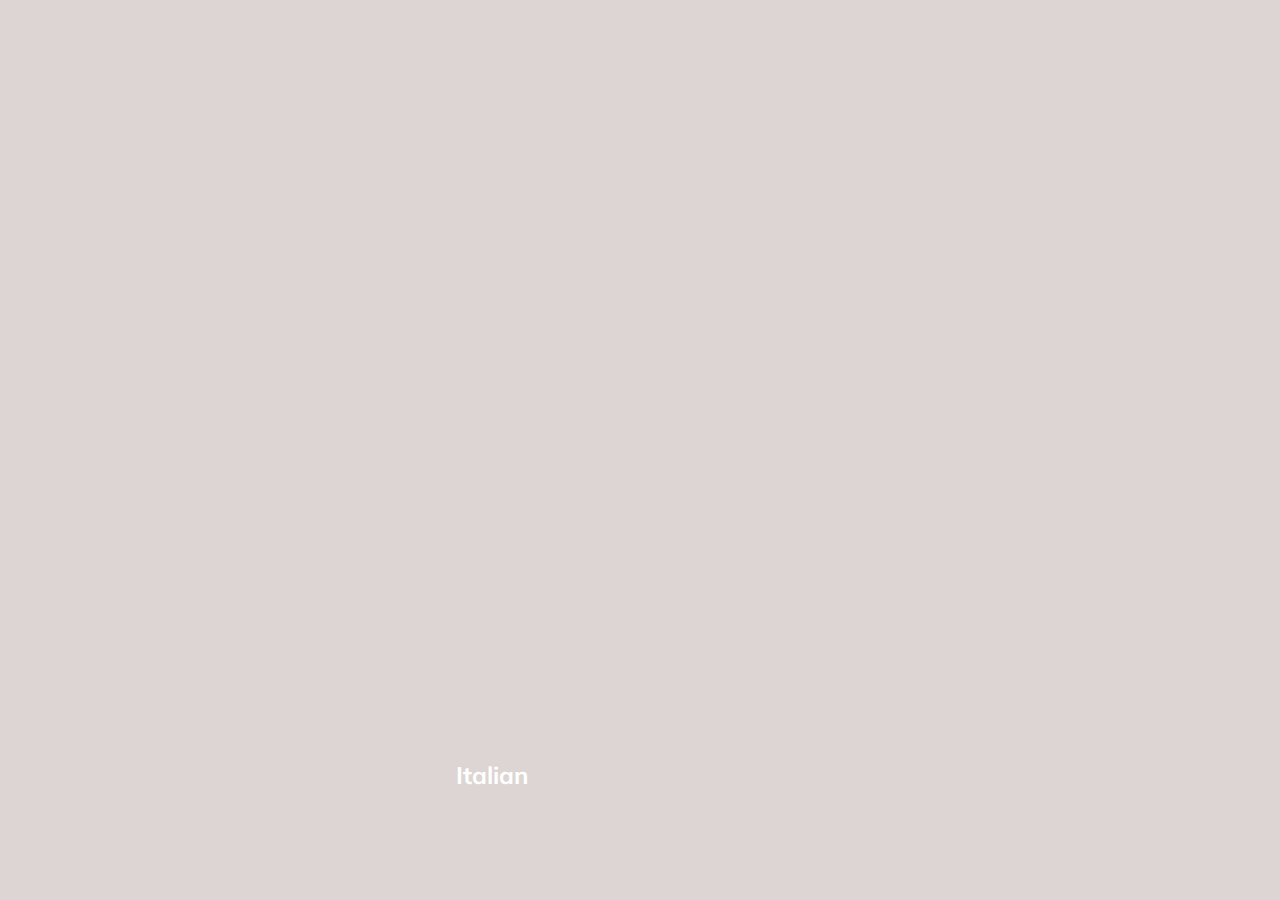
<file: index.html>
<!DOCTYPE html>
<html lang="en">
  <head>
    <meta charset="UTF-8" />
    <meta name="viewport" content="width=device-width, initial-scale=1.0" />
    <link rel="stylesheet" href="styles.css" />
    <title>Карточки | Проект 1</title>
  </head>
  <body>
    <div class="container">
      <div
        class="slide"
        style="
          background-image: url('https://images.unsplash.com/photo-1582169296194-e4d644c48063?ixlib=rb-1.2.1&ixid=MnwxMjA3fDB8MHxwaG90by1wYWdlfHx8fGVufDB8fHx8&auto=format&fit=crop&w=1000&q=80');
        "
      >
        <h3>Mexican</h3>
      </div>
      <div
        class="slide"
        style="
          background-image: url('https://images.unsplash.com/photo-1527976746453-f363eac4d889?ixlib=rb-1.2.1&ixid=MnwxMjA3fDB8MHxwaG90by1wYWdlfHx8fGVufDB8fHx8&auto=format&fit=crop&w=1632&q=80');
        "
      >
        <h3>Russian</h3>
      </div>
      <div
        class="slide"
        style="
          background-image: url('https://images.unsplash.com/photo-1602030638412-bb8dcc0bc8b0?ixlib=rb-1.2.1&ixid=MnwxMjA3fDB8MHxwaG90by1wYWdlfHx8fGVufDB8fHx8&auto=format&fit=crop&w=1471&q=80');
        "
      >
        <h3>American</h3>
      </div>
      <div
        class="slide"
        style="
          background-image: url('https://images.unsplash.com/photo-1593614201641-6f16f8e41a4e?ixlib=rb-1.2.1&ixid=MnwxMjA3fDB8MHxwaG90by1wYWdlfHx8fGVufDB8fHx8&auto=format&fit=crop&w=1470&q=80');
        "
      >
        <h3>Asian</h3>
      </div>
      <div
        class="slide active"
        style="
          background-image: url('https://images.unsplash.com/photo-1628840042765-356cda07504e?ixlib=rb-1.2.1&ixid=MnwxMjA3fDB8MHxwaG90by1wYWdlfHx8fGVufDB8fHx8&auto=format&fit=crop&w=880&q=80');
        "
      >
        <h3>Italian</h3>
      </div>
    </div>
    <script src="app.js"></script>
  </body>
</html>
</file>
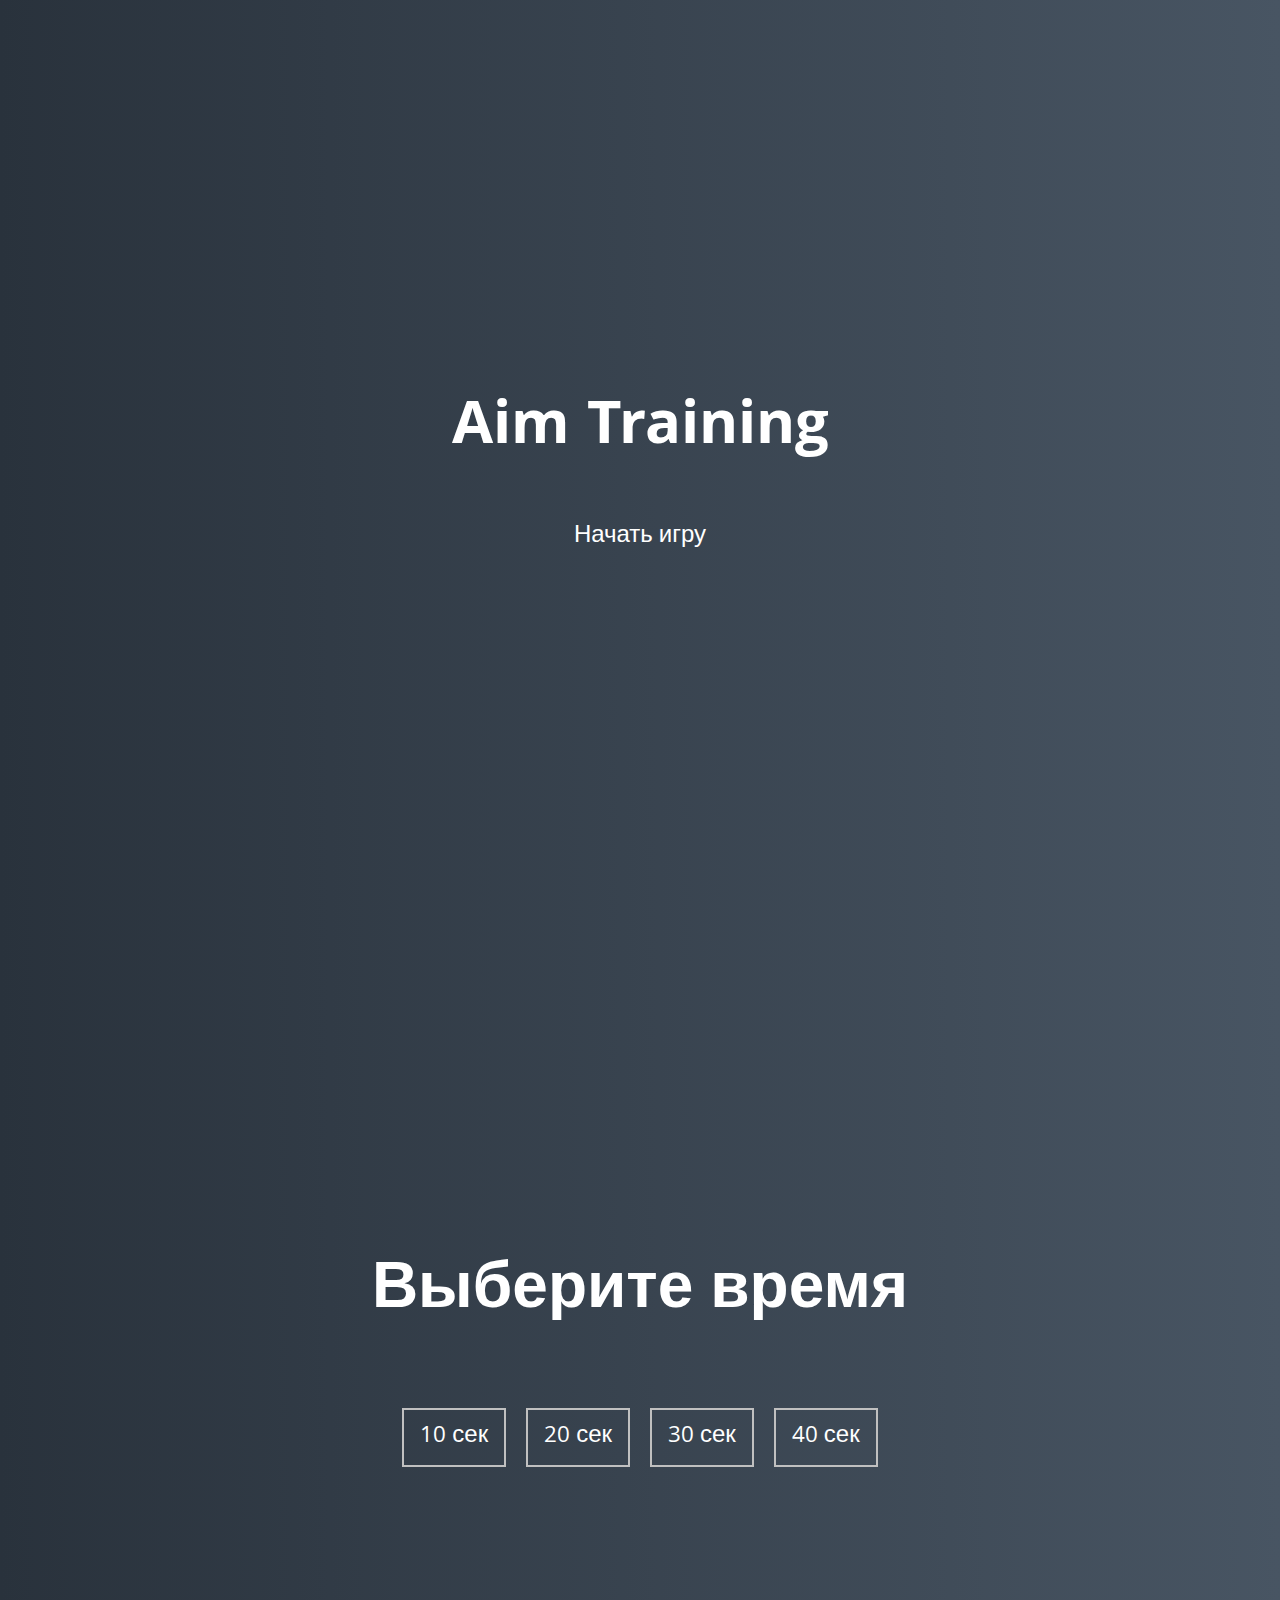
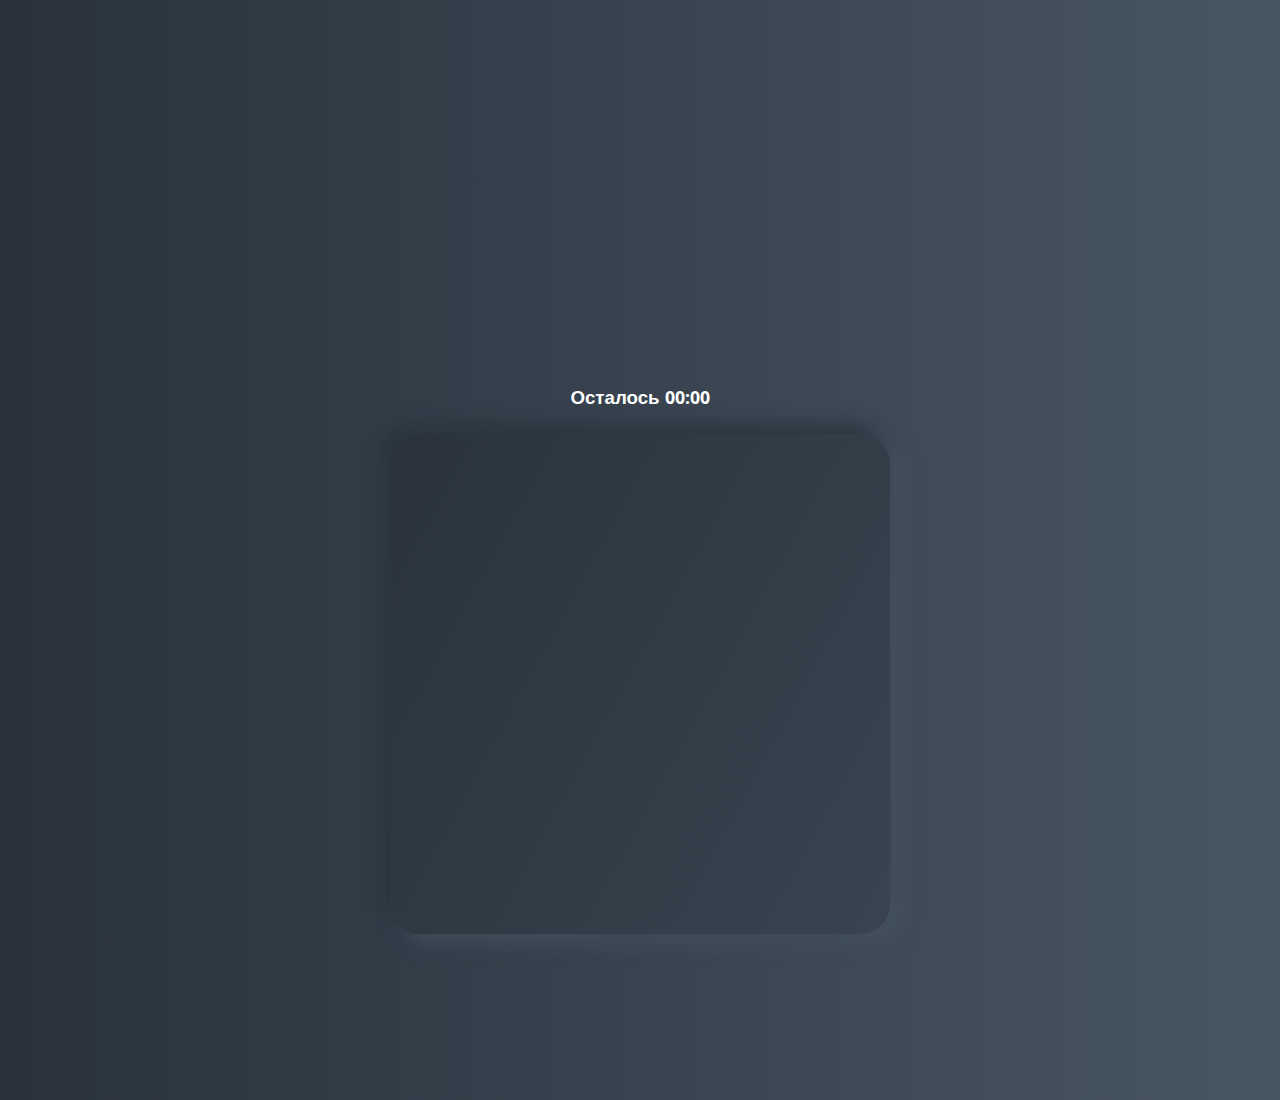
<file: AimGame/index.html>
<!DOCTYPE html>
<html lang="en">
  <head>
    <meta charset="UTF-8" />
    <meta name="viewport" content="width=device-width, initial-scale=1.0" />
    <link rel="stylesheet" href="styles.css" />
    <title>Aim Training | Проект 5</title>
  </head>
  <body>
    <div class="screen">
      <h1>Aim Training</h1>
      <a href="#" class="start" id="startBtn">Начать игру</a>
    </div>

    <div class="screen">
      <h1>Выберите время</h1>
      <ul class="time-list" id="time-list">
        <li>
          <button class="time-btn" data-time="10">
            10 сек
          </button>
        </li>
        <li>
          <button class="time-btn" data-time="20">
            20 сек
          </button>
        </li>
        <li>
          <button class="time-btn" data-time="30">
            30 сек
          </button>
        </li>
        <li>
          <button class="time-btn" data-time="40">
            40 сек
          </button>
        </li>
      </ul>
    </div>

    <div class="screen">
      <h3>Осталось <span id="time">00:00</span></h3>
      <div class="board" id="board"></div>
    </div>
  </body>
  <script src="app.js"></script>
</html>
</file>
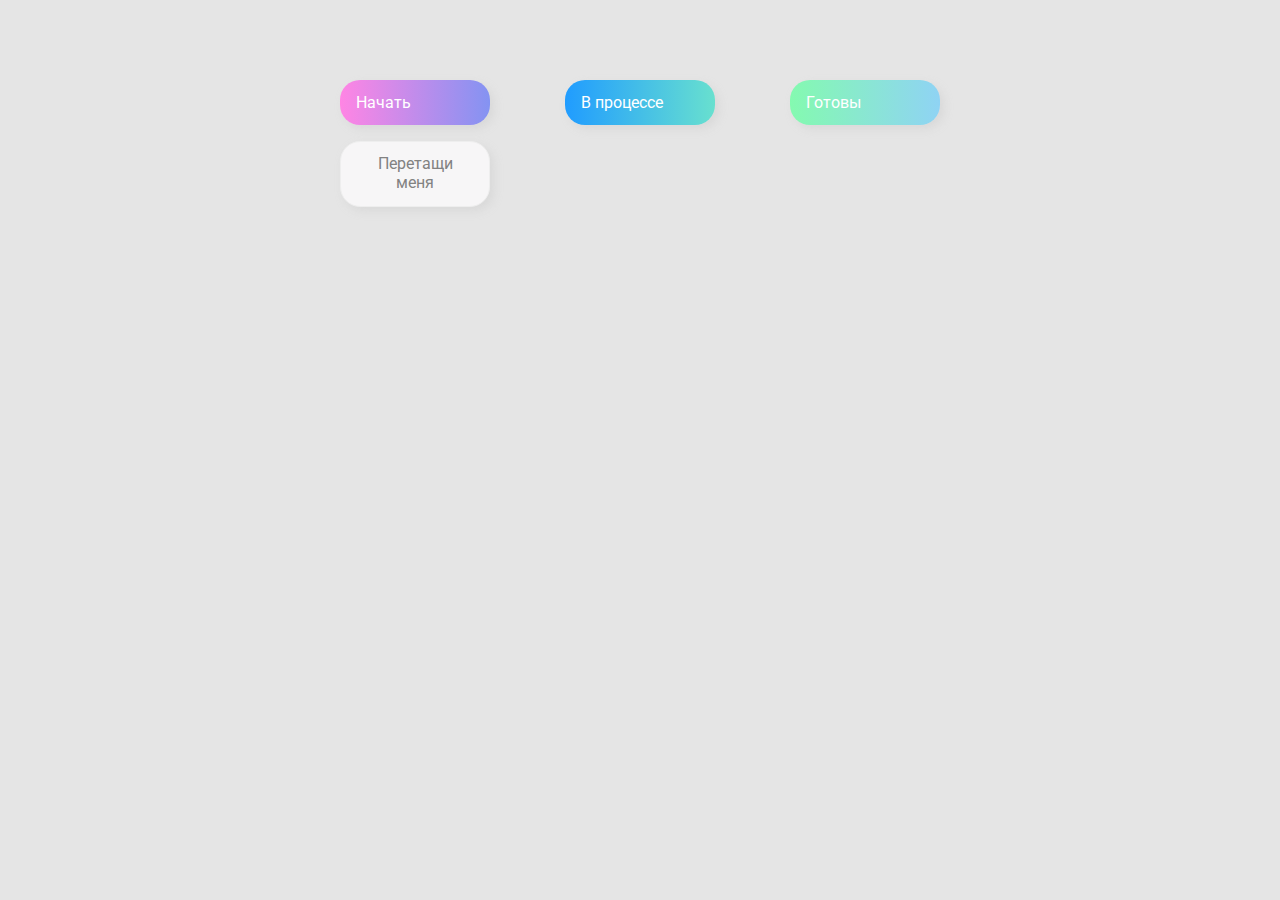
<file: Drag&Drop/index.html>
<!DOCTYPE html>
<html lang="en">
  <head>
    <meta charset="UTF-8" />
    <meta name="viewport" content="width=device-width, initial-scale=1.0" />
    <link rel="stylesheet" href="styles.css" />
    <title>Drag & Drop | Проект 2</title>
  </head>
  <body>
    <div>
      <div class="row">
          <div class="col-header start">Начать</div>
          <div class="col-header progress">В процессе</div>
          <div class="col-header done">Готовы</div>
      </div>

      <div class="row">
        <div class="placeholder">
          <div class="item" draggable="true">Перетащи меня</div>
        </div>
        <div class="placeholder"></div>
        <div class="placeholder"></div>
      </div> 
    </div>
    <script src="app.js"></script>
  </body>
</html>
</file>
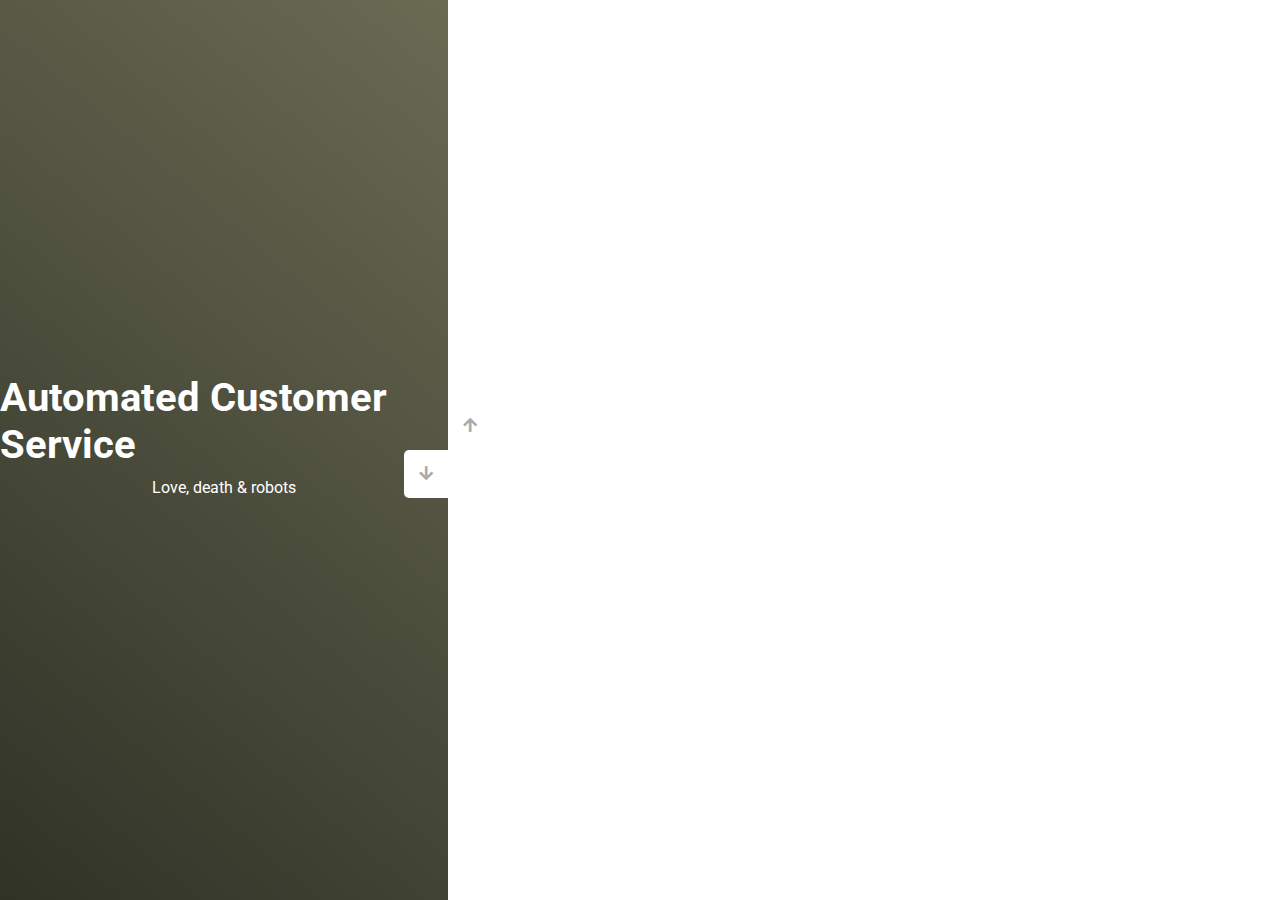
<file: Slider/index.html>
<!DOCTYPE html>
<html lang="en">
  <head>
    <meta charset="UTF-8" />
    <meta name="viewport" content="width=device-width, initial-scale=1.0" />
    <link
      rel="stylesheet"
      href="https://cdnjs.cloudflare.com/ajax/libs/font-awesome/5.15.1/css/all.min.css"
    />
    <link rel="stylesheet" href="style.css" />
    <title>Слайдер | Проект 3</title>
  </head>
  <body>
    <div class="container">
      <div class="sidebar">
        <div style="background: linear-gradient(229.99deg, #11DEE9 -26%, #017E8B 145%);">
          <h1>Snow in the desert</h1>
          <p>Love, death & robots</p>
        </div>
        <div style="background: linear-gradient(215.32deg, #F90306 -1%, #9E0706 124%);">
          <h1>Life Hutch</h1>
          <p>Love, death & robots</p>
        </div>
        <div style="background: linear-gradient(221.87deg, #8308EA 1%, #5305AF 128%);">
          <h1>Zima Blue</h1>
          <p>Love, death & robots</p>
        </div>
        <div style="background: linear-gradient(220.16deg, #FFE101 -8%, #F39102 138%);">
          <h1>Automated Customer Service</h1>
          <p>Love, death & robots</p>
        </div>
        <div style="background: linear-gradient(220.16deg, #8A3E40 -8%, #CE6E54 138%);">
          <h1>Automated Customer Service</h1>
          <p>Love, death & robots</p>
        </div>
        <div style="background: linear-gradient(220.16deg, #6F6F57 -8%, #191D15 138%);">
          <h1>Automated Customer Service</h1>
          <p>Love, death & robots</p>
        </div>
      </div>
      <div class="main-slide">
        <div
        style="
          background-image: url('https://images.unsplash.com/photo-1652651312057-d26696520718?ixlib=rb-1.2.1&ixid=MnwxMjA3fDB8MHxwaG90by1wYWdlfHx8fGVufDB8fHx8&auto=format&fit=crop&w=627&q=80');
        "
      ></div>
        <div
        style="
          background-image: url('https://images.unsplash.com/photo-1655060665959-2ebfc0d87168?ixlib=rb-1.2.1&ixid=MnwxMjA3fDB8MHxwaG90by1wYWdlfHx8fGVufDB8fHx8&auto=format&fit=crop&w=735&q=80');
        "
      ></div>
        <div
          style="
            background-image: url('https://images.unsplash.com/photo-1601574968106-b312ac309953?ixlib=rb-1.2.1&ixid=MnwxMjA3fDB8MHxwaG90by1wYWdlfHx8fGVufDB8fHx8&auto=format&fit=crop&w=1996&q=80');
          "
        ></div>
        <div
          style="
            background-image: url('https://images.unsplash.com/photo-1511447333015-45b65e60f6d5?ixid=MnwxMjA3fDB8MHxwaG90by1wYWdlfHx8fGVufDB8fHx8&ixlib=rb-1.2.1&auto=format&fit=crop&w=2023&q=80');
          "
        ></div>
        <div
          style="
            background-image: url('https://images.unsplash.com/photo-1501529301789-b48c1975542a?ixid=MnwxMjA3fDB8MHxwaG90by1wYWdlfHx8fGVufDB8fHx8&ixlib=rb-1.2.1&auto=format&fit=crop&w=1950&q=80');
          "
        ></div>
        <div
          style="
            background-image: url('https://images.unsplash.com/photo-1520263115673-610416f52ab6?ixlib=rb-1.2.1&ixid=MnwxMjA3fDB8MHxwaG90by1wYWdlfHx8fGVufDB8fHx8&auto=format&fit=crop&w=1950&q=80');
          "
        ></div>
      </div>
      <div class="controls">
        <button class="down-button">
          <i class="fas fa-arrow-down"></i>
        </button>
        <button class="up-button">
          <i class="fas fa-arrow-up"></i>
        </button>
      </div>
    </div>
    <script src="app.js"></script>
  </body>
</html>
</file>
<file: styles.css>
@import url('https://fonts.googleapis.com/css?family=Muli&display=swap'); 

* {
  box-sizing: border-box;
}

body {
  font-family: 'Muli', sans-serif;
  overflow: hidden;
  margin: 0;
  background: #DDD5D4;
  height: 100vh;
  display: flex;
  align-items: center;
}

.container {
  width: 100%;
  display: flex;
  padding: 0 20px;
}

.slide {
  height: 80vh;
  border-radius: 20px;
  margin: 10px;
  cursor: pointer;
  color: #fff;
  flex: 1;
  background-size: cover;
  background-position: center;
  background-repeat: no-repeat;
  position: relative;
  transition: all 500ms ease-in-out;
}

.slide h3 {
  position: absolute;
  font-size: 24px;
  bottom: 20px;
  left: 20px;
  margin: 0;
  opacity: 0;
}

.slide.active{
  flex: 10;
}

.slide.active h3 {
  opacity: 1;
  transition: opacity 0.3s ease-in 0.4s;
}
</file>
<file: AimGame/styles.css>
@import url('https://fonts.googleapis.com/css?family=Khula&display=swap');

* {
  box-sizing: border-box;
}

body {
  color: #fff;
  font-family: 'Khula', sans-serif;
  height: 100vh;
  overflow: hidden;
  margin: 0;
  text-align: center;
}

a {
  color: #fff;
  text-decoration: none;
}

a:hover {
  color: #16D9E3;
}

.start {
  font-size: 1.5rem;
}

h1 {
  line-height: 1.4;
  font-size: 4rem;
}

.screen {
  display: flex;
  flex-direction: column;
  align-items: center;
  justify-content: center;
  height: 100vh;
  width: 100vw;
  transition: margin 0.5s ease-out;
  background: linear-gradient(90deg, #29323C 0%, #485563 100%);
}

.screen.up {
  margin-top: -100vh;
}

.time-list {
  display: flex;
  flex-wrap: wrap;
  justify-content: center;
  list-style: none;
  padding: 0;
}

.time-list li {
  margin: 10px;
}

.time-btn {
  background-color: transparent;
  border: 2px solid #C0C0C0;
  color: #fff;
  cursor: pointer;
  font-family: inherit;
  padding: .5rem 1rem;
  font-size: 1.5rem;
}

.time-btn:hover {
  border: 2px solid #16D9E3;
  color: #16D9E3;
}

.hide {
  opacity: 0;
}

.primary {
  color: #16D9E3;
}

.board {
  display: flex;
  justify-content: center;
  align-items: center;
  position: relative;
  width: 500px;
  height: 500px;
  background: linear-gradient(118.38deg, #29323C -4.6%, #485563 200.44%);
  box-shadow: -8px -8px 20px #2A333D, 10px 7px 20px #475462;
  border-radius: 30px;
  overflow: hidden;
}

.circle {
  background: linear-gradient(90deg, #16D9E3 0%, #30C7EC 47%, #46AEF7 100%);
  position: absolute;
  border-radius: 50%;
  cursor: pointer;
}
</file>
<file: Drag&Drop/styles.css>
@import url("https://fonts.googleapis.com/css?family=Roboto&display=swap");

* {
  box-sizing: border-box;
}

body {
  font-family: "Roboto", sans-serif;
  background-color: #e5e5e5;
  display: flex;
  padding-top: 5rem;
  justify-content: center;
  overflow: hidden;
  margin: 0;
}

.row {
  display: flex;
  width: 600px;
  justify-content: space-between;
  margin-bottom: 1rem;
}

.col-header {
  width: 150px;
  box-shadow: 4px 4px 9px rgba(198, 198, 198, 0.36);
  border-radius: 20px;
  padding: 0.8rem 1rem;
  color: #fff;
}

.item {
  width: 150px;
  height: 66px;
  border: 1px solid #eee;
  box-shadow: 4px 4px 9px rgba(198, 198, 198, 0.36);
  border-radius: 20px;
  background: #f7f6f7;
  padding: 0.8rem 1rem;
  color: #828282;
  text-align: center;
  cursor: grab;
}

.item:active {
  cursor: grabbing;
}

.placeholder {
  width: 150px;
  height: 66px;
}

.start {
  background: linear-gradient(90deg, #ff85e4 0%, #229efd 179.25%);
}

.progress {
  background: linear-gradient(90deg, #209cff 0%, #68e0cf 100%);
}

.done {
  background: linear-gradient(90deg, #84fab0 0%, #8fd3f4 100%);
}

.hold {
  border: solid #c7c1c1;
}

.hide {
  display: none;
}

.hovered {
  background-color: #c7c1c1;
  border-radius: 20px;
}
</file>
<file: Slider/style.css>
@import url('https://fonts.googleapis.com/css?family=Roboto&display=swap');

* {
  box-sizing: border-box;
  margin: 0;
  padding: 0;
}

body {
  font-family: 'Roboto', sans-serif;
  height: 100vh;
}

.container {
  position: relative;
  overflow: hidden;
  width: 100vw;
  height: 100vh;
}

.sidebar {
  height: 100%;
  width: 35%;
  position: absolute;
  top: 0;
  left: 0;
  transition: transform 0.5s ease-in-out;
}

.sidebar > div {
  height: 100%;
  width: 100%;
  display: flex;
  flex-direction: column;
  align-items: center;
  justify-content: center;
  color: #fff;
}

.sidebar h1 {
  font-size: 40px;
  margin-bottom: 10px;
  margin-top: -30px;
}

.main-slide {
  height: 100%;
  position: absolute;
  top: 0;
  left: 35%;
  width: 65%;
  transition: transform 0.5s ease-in-out;
}

.main-slide > div {
  background-repeat: no-repeat;
  background-size: cover;
  background-position: center center;
  height: 100%;
  width: 100%;
}

button {
  background-color: #fff;
  border: none;
  color: #aaa;
  cursor: pointer;
  font-size: 16px;
  padding: 15px;
}

button:hover {
  color: #222;
}

button:focus {
  outline: none;
}

.container .controls button {
  position: absolute;
  left: 35%;
  top: 50%;
  z-index: 100;
}

.container .controls .down-button {
  transform: translateX(-100%);
  border-top-left-radius: 5px;
  border-bottom-left-radius: 5px;
}

.container .controls .up-button {
  transform: translateY(-100%);
  border-top-right-radius: 5px;
  border-bottom-right-radius: 5px;
}
</file>
